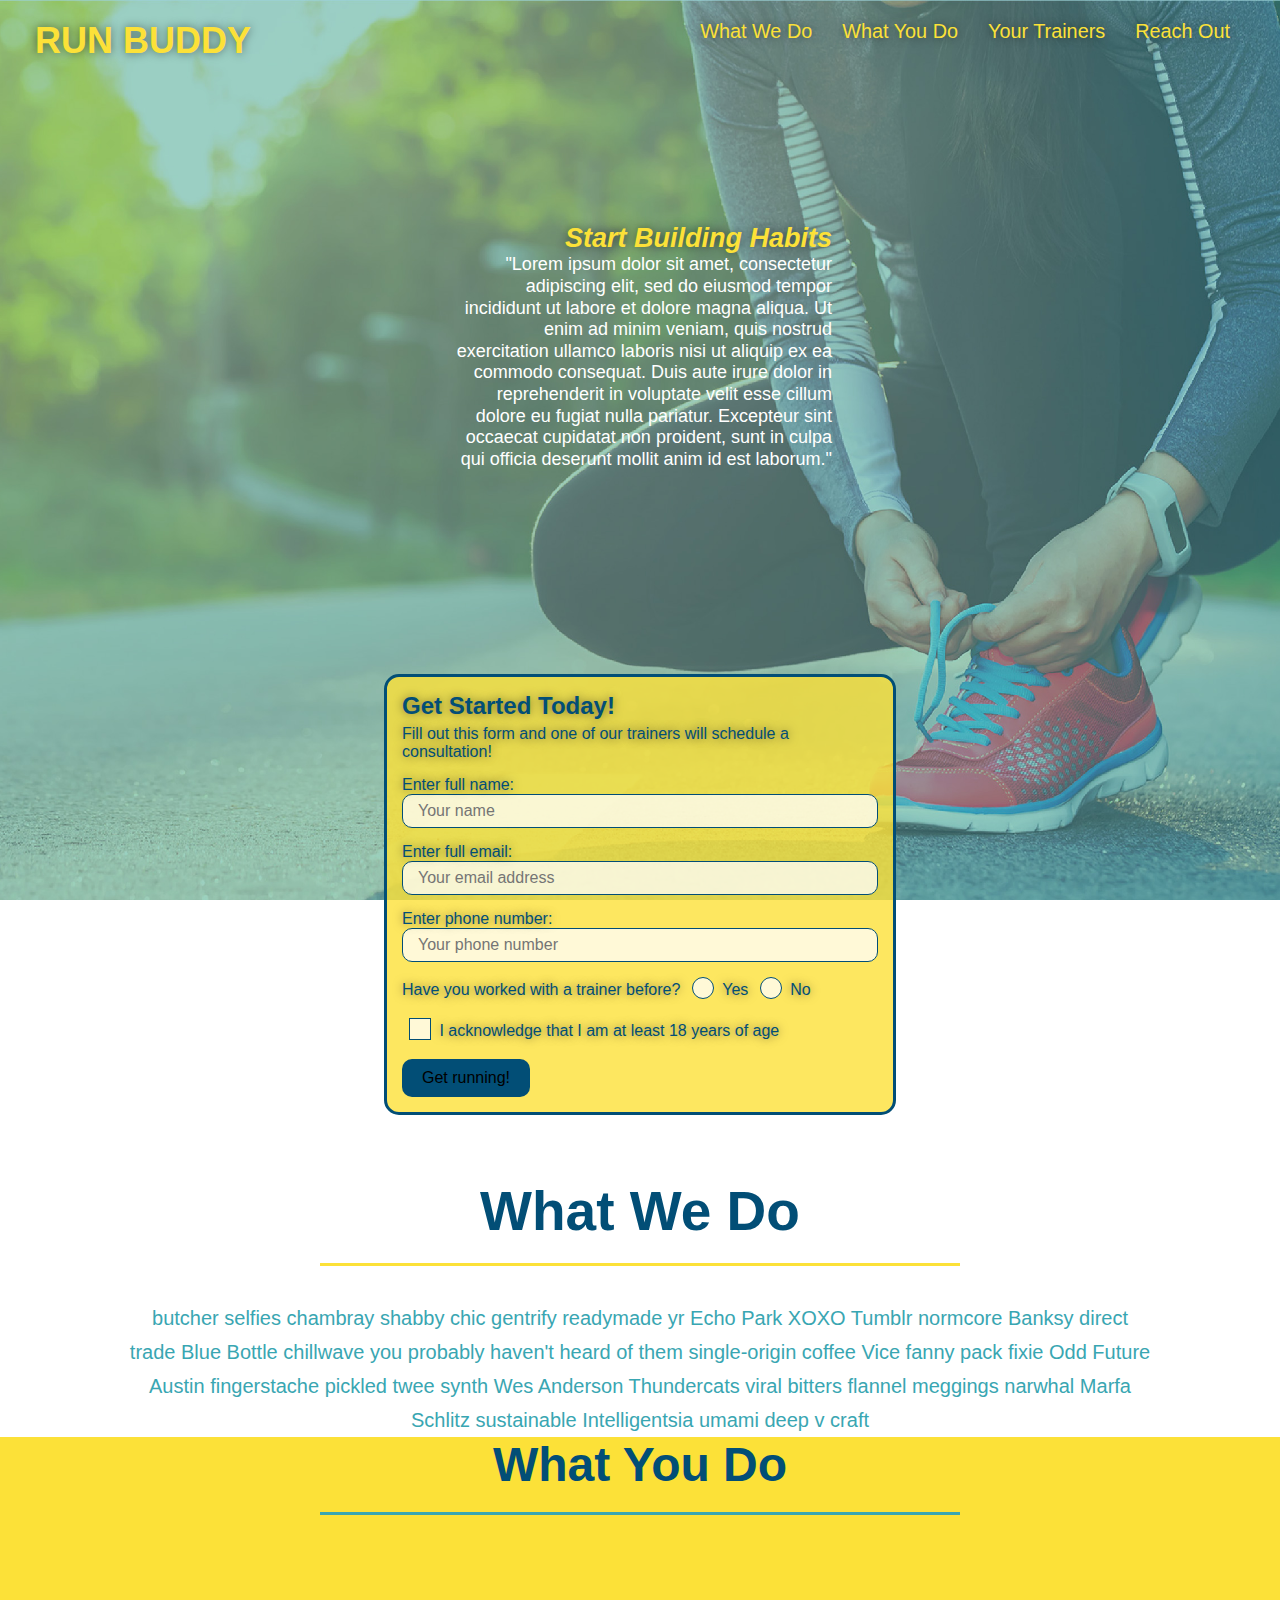
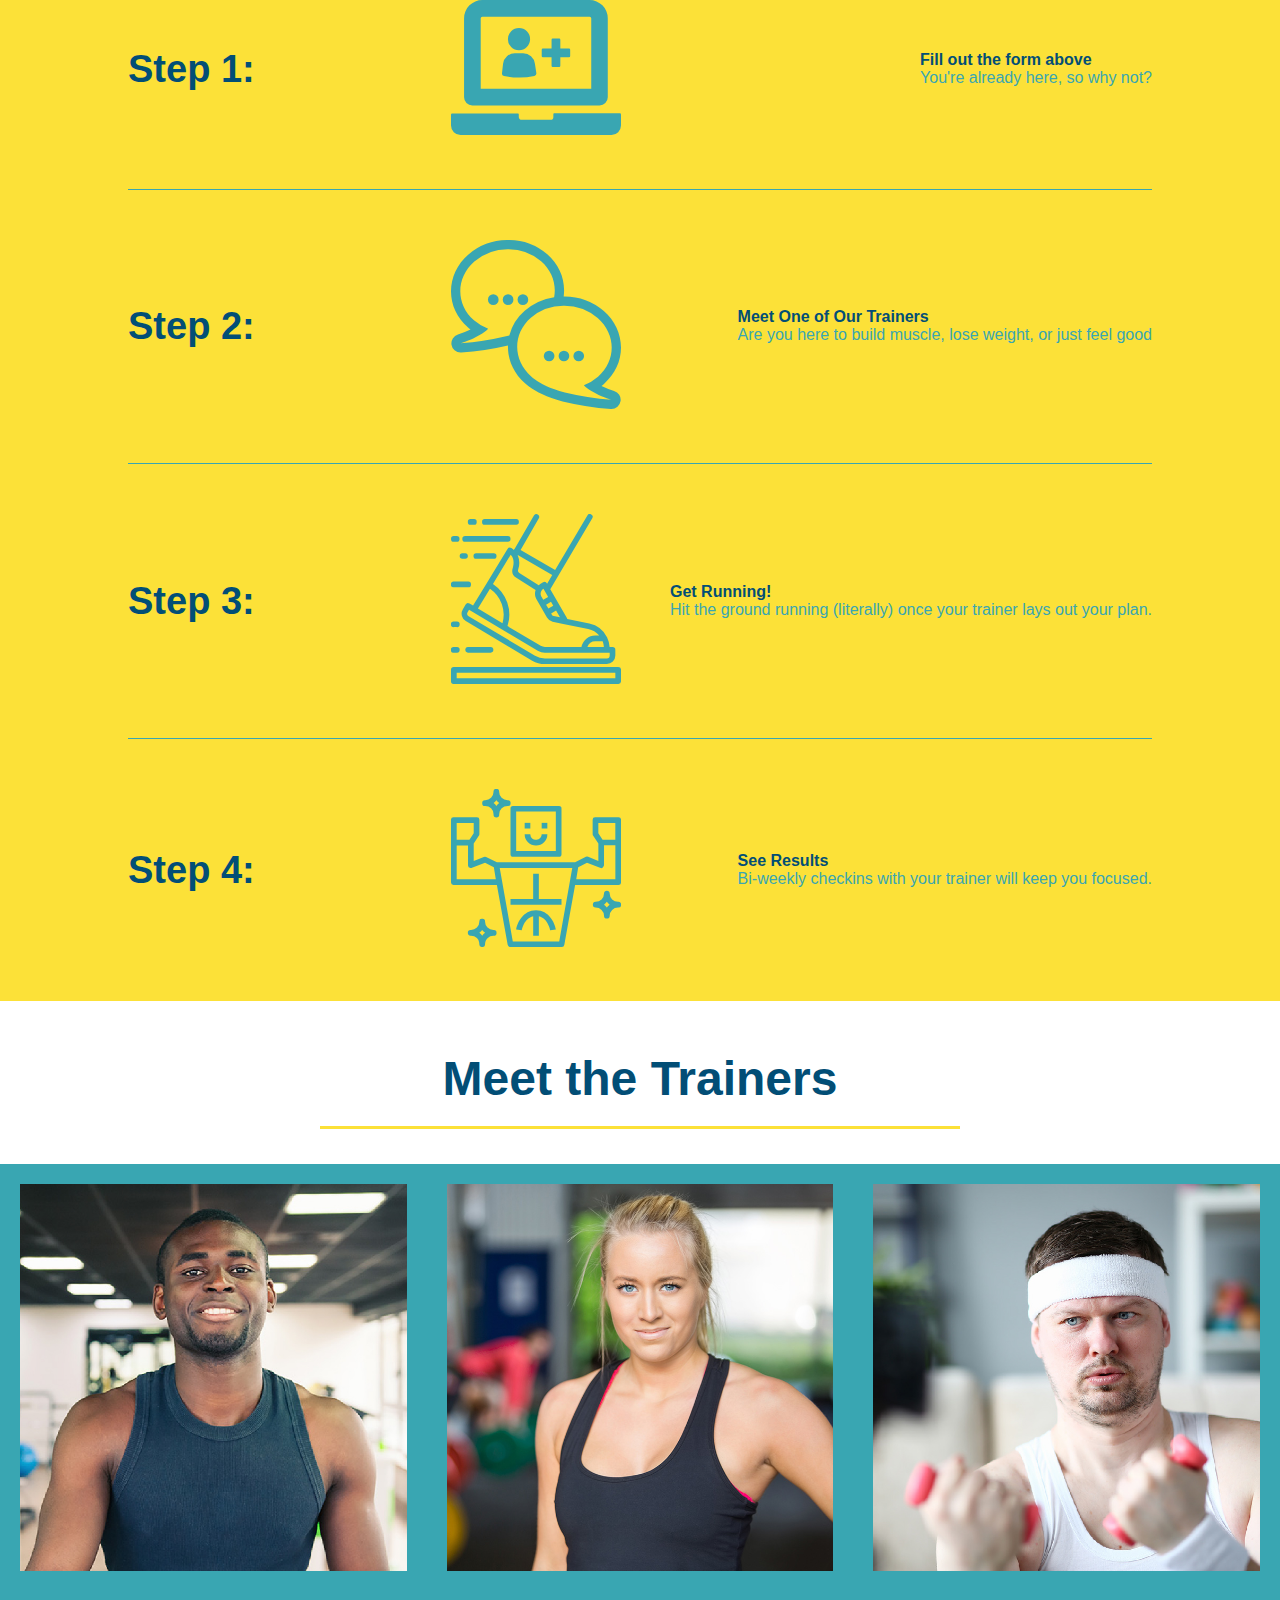
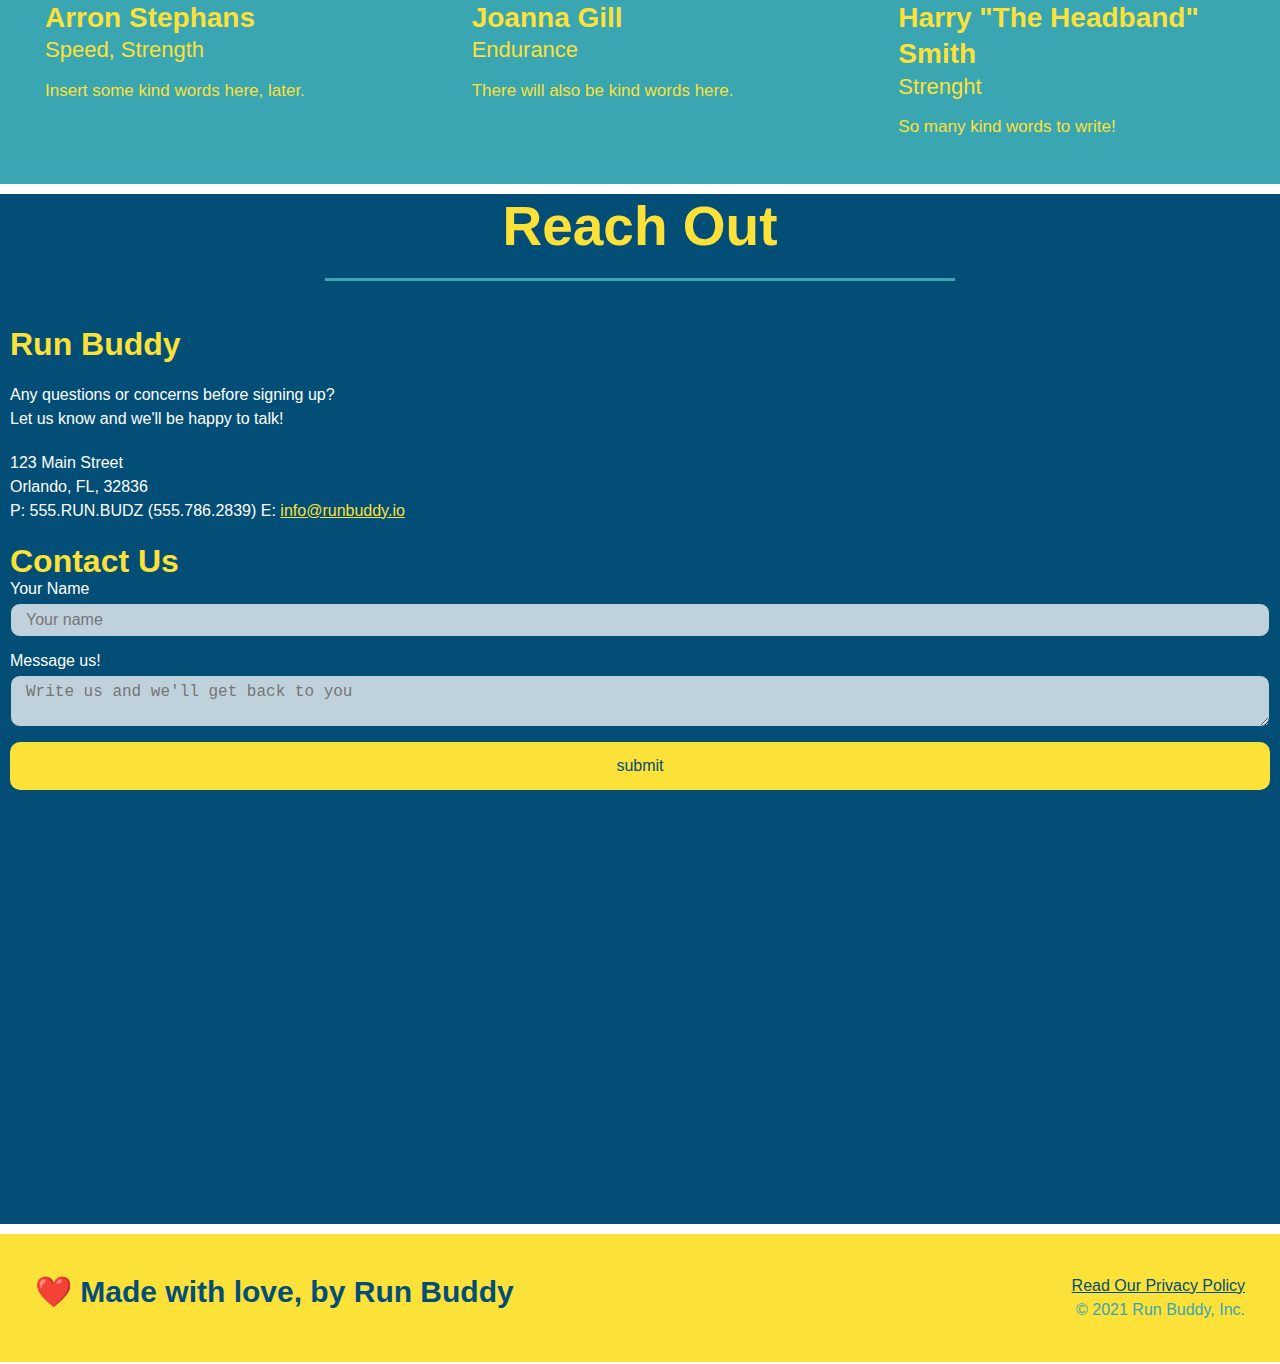
<file: index.html>
<!DOCTYPE html>
<html lang="en">
    <head>
        <meta name="viewport" content="width=device-width, initial-scale=1.0" />
        <meta charset="UTF-8"/>
            <title>Run Buddy</title>
        <link rel="stylesheet" href="style.css"/>
    </head>
    <body>
        <header>
            <h1>
                <a href="">RUN BUDDY</a>
            </h1>
            <nav>
                <ul>
                    <li>
                        <a href="#what-we-do">What We Do</a>
                    </li>
                    <li>
                        <a href="#what-you-do">What You Do</a>
                    </li>
                    <li>
                        <a href="#your-trainers">Your Trainers</a>
                    </li>
                    <li>
                        <a href="#reach-out">Reach Out</a>
                    </li>
                </ul>
            </nav>
        </header>

<!---------------------------------------------------------------------------------------------------------------------------------------->

        <section class="hero">
            <div class="hero-cta">
                <h2>Start Building Habits</h2>
                <p>
                    "Lorem ipsum dolor sit amet, consectetur adipiscing elit, sed do eiusmod tempor incididunt ut labore et dolore magna aliqua. Ut enim ad minim veniam, quis nostrud exercitation ullamco laboris nisi ut aliquip ex ea commodo consequat. Duis aute irure dolor in reprehenderit in voluptate velit esse cillum dolore eu fugiat nulla pariatur. Excepteur sint occaecat cupidatat non proident, sunt in culpa qui officia deserunt mollit anim id est laborum."
                </p>
            </div>

            <div class="hero-form">
                <h3>Get Started Today!</h3>
                <p>Fill out this form and one of our trainers will schedule a consultation!</p>
                <form>
                    <label for="name">Enter full name:</label>
                    <input type="text" class="form-text" placeholder="Your name" name="name" id="name" />

                    <label for="email">Enter full email:</label>
                    <input type="email" class="form-text" placeholder="Your email address" name="email" id="email">

                    <label for="phone">Enter phone number:</label>
                    <input type="tel" class="form-text" placeholder="Your phone number" name="phone number" id="phone-number">
                    
                    <p>
                        Have you worked with a trainer before?

                        <span class="radio-wrapper">
                            <input type="radio" name="trainer-confirm" id="trainer-yes"/>
                            <label for="trainer-yes">Yes</label>
                        </span>

                        <span class="radio-wrapper">
                            <input type="radio" name="trainer-confirm" id="trainer-no"/>
                            <label for="trainer-no">No</label>
                        </span>
                    </p>
                    <p>
                        <span class="checkbox-wrapper">
                            <input type="checkbox" name="age-confirm" id="checkbox"/>
                            <label for="checkbox">I acknowledge that I am at least 18 years of age</label>
                        </span>
                    </p>

                    <button type="submit">
                        Get running!
                    </button>
                </form>
            </div>
        </section>

<!---------------------------------------------------------------------------------------------------------------------------------------->

        <section class="intro" id="what-we-do" >
            <div class="flex-row">
                <h2 class="section-title primary-border">What We Do</h2>
            </div>

            <div class="flex-row">
            <p>
                butcher selfies chambray shabby chic gentrify readymade yr Echo Park XOXO Tumblr normcore Banksy direct trade Blue Bottle chillwave you probably haven't heard of them single-origin coffee Vice fanny pack fixie Odd Future Austin fingerstache pickled twee synth Wes Anderson Thundercats viral bitters flannel meggings narwhal Marfa Schlitz sustainable Intelligentsia umami deep v craft
            </p>
            </div>
        </section>
        
<!---------------------------------------------------------------------------------------------------------------------------------------->

        <section class="steps" id="what-you-do">
            <div class="flex-row">
                <h2 class="section-title secondary-border">What You Do</h2>
            </div>

            <div class="step">
                <h3>Step 1:</h3> 
                <div class="step-info">
                    <div class="step-image">
                        <img src="./assets/01-04-svgs/step-1.svg" alt=""/>
                    </div> 

                    <div>
                        <h4>Fill out the form above</h4>
                        <p>You're already here, so why not?</p>
                    </div>
                </div>
            </div>

            </div>

            <div class="step">
                <h3>Step 2:</h3>
                <div class="step-info">
                    <div class="step-image">
                        <img src="./assets/01-04-svgs/step-2.svg" alt=""/>
                    </div>
                    <div>
                        <h4>Meet One of Our Trainers</h4>
                        <p>Are you here to build muscle, lose weight, or just feel good</p>
                    </div>
                </div>
            </div>

            <div class="step">
                <h3>Step 3:</h3>
                <div class="step-info">
                    <div class="step-image">
                        <img src="./assets/01-04-svgs/step-3.svg" alt=""/>
                    </div>
                    <div>
                        <h4>Get Running!</h4>
                        <p>Hit the ground running (literally) once your trainer lays out your plan.</p>
                    </div>
                 </div>
            </div>

            <div class="step">
                <h3>Step 4:</h3>
                <div class="step-info">
                    <div class="step-image">
                        <img src="./assets/01-04-svgs/step-4.svg" alt=""/>
                    </div>
                    <div>
                        <h4>See Results</h4>
                        <p>Bi-weekly checkins with your trainer will keep you focused.</p>
                    </div>
                </div>
            </div>
        </section>

<!---------------------------------------------------------------------------------------------------------------------------------------->

        <section id="your-trainers">
            <div class="flex-row">
                <h2 class="section-title primary-border">Meet the Trainers</h2>
            </div>

            <div class="trainers">
            <article class="trainer">
                <img src="./assets/01-04-svgs/01-05-trainers/trainer-1.jpg" alt="Arron Stephens in his workout clothes, ready to pump iron"/>
                <div class="trainer-bio">
                    <h3 class="trainer-name">Arron Stephans</h3>
                    <h4 class="trainer-role">Speed, Strength</h4>
                    <p>Insert some kind words here, later.</p>
                </div>
            </article>

            <article class="trainer">
                <img src="./assets/01-04-svgs/01-05-trainers/trainer-2.jpg" alt="Joanna Gill cooling off after a workout"/>
                <div class="trainer-bio">
                    <h3 class="trainer-name">Joanna Gill</h3>
                    <h4 class="trainer-role">Endurance</h4>
                    <p>There will also be kind words here.</p>
                </div>
            </article>

            <article class="trainer">
                <img src="./assets/01-04-svgs/01-05-trainers/trainer-3.jpg" alt="Harry Smith wearing a headband and lifting comically small pink weights"/>
                <div class="trainer-bio">
                    <h3 class="trainer-name">Harry "The Headband" Smith</h3>
                    <h4 class="trainer-role">Strenght</h4>
                    <p>So many kind words to write!</p>
                </div>
            </article>
            </div>
        </section>

<!---------------------------------------------------------------------------------------------------------------------------------------->

        <section class="contact-info"  id="reach-out">
            <div class="flex-row">
                <h2 class="section-title primary-border">Reach Out</h2>
            </div>

            <div>
                <h3>Run Buddy</h3>
                <p>
                    Any questions or concerns before signing up?
                    <br />
                    Let us know and we'll be happy to talk!
                </p>

                <address>
                    123 Main Street <br />
                    Orlando, FL, 32836 <br />
                    P: 555.RUN.BUDZ (555.786.2839)
                    E: <a href="mailto:info@runbuddy.io">info@runbuddy.io</a>
                </address>
            </div>

            <div class="contact-form">
                <h3>Contact Us</h3>
                <form>
                    <label for="contact-name">Your Name</label>
                    <input type="text" id="contact-name" placeholder="Your name"/>

                    <label for="contact-message">Message us!</label>
                    <textarea id="contact-message" placeholder="Write us and we'll get back to you"></textarea>

                    <button type="submit">submit</button>
                </form>
            </div>

            <div class="contact-info">
                <iframe src="https://www.google.com/maps/embed?pb=!1m18!1m12!1m3!1d877.2704443214316!2d-81.58217637079734!3d28.416789198906486!2m3!1f0!2f0!3f0!3m2!1i1024!2i768!4f13.1!3m3!1m2!1s0x88e780a1df9d7ba9%3A0x7aae93581ed26f0d!2s4740%20Caribbean%20Way%2C%20Orlando%2C%20FL%2032836!5e0!3m2!1sen!2sus!4v1613786625397!5m2!1sen!2sus" 
                frameboarder="0"
                width="400" 
                height="400" 
                style="border:0;" 
                allowfullscreen
                loading="lazy">
                </iframe>
            </div>
        </section>

        <footer>
            <h2>
                ❤️ Made with love, by Run Buddy</h2>
                <div>
                    <a href="./privacy-policy.html">Read Our Privacy Policy</a><br />
                    &copy; 2021 Run Buddy, Inc.
                </div>
        </footer>
    </body>
</html>
</file>
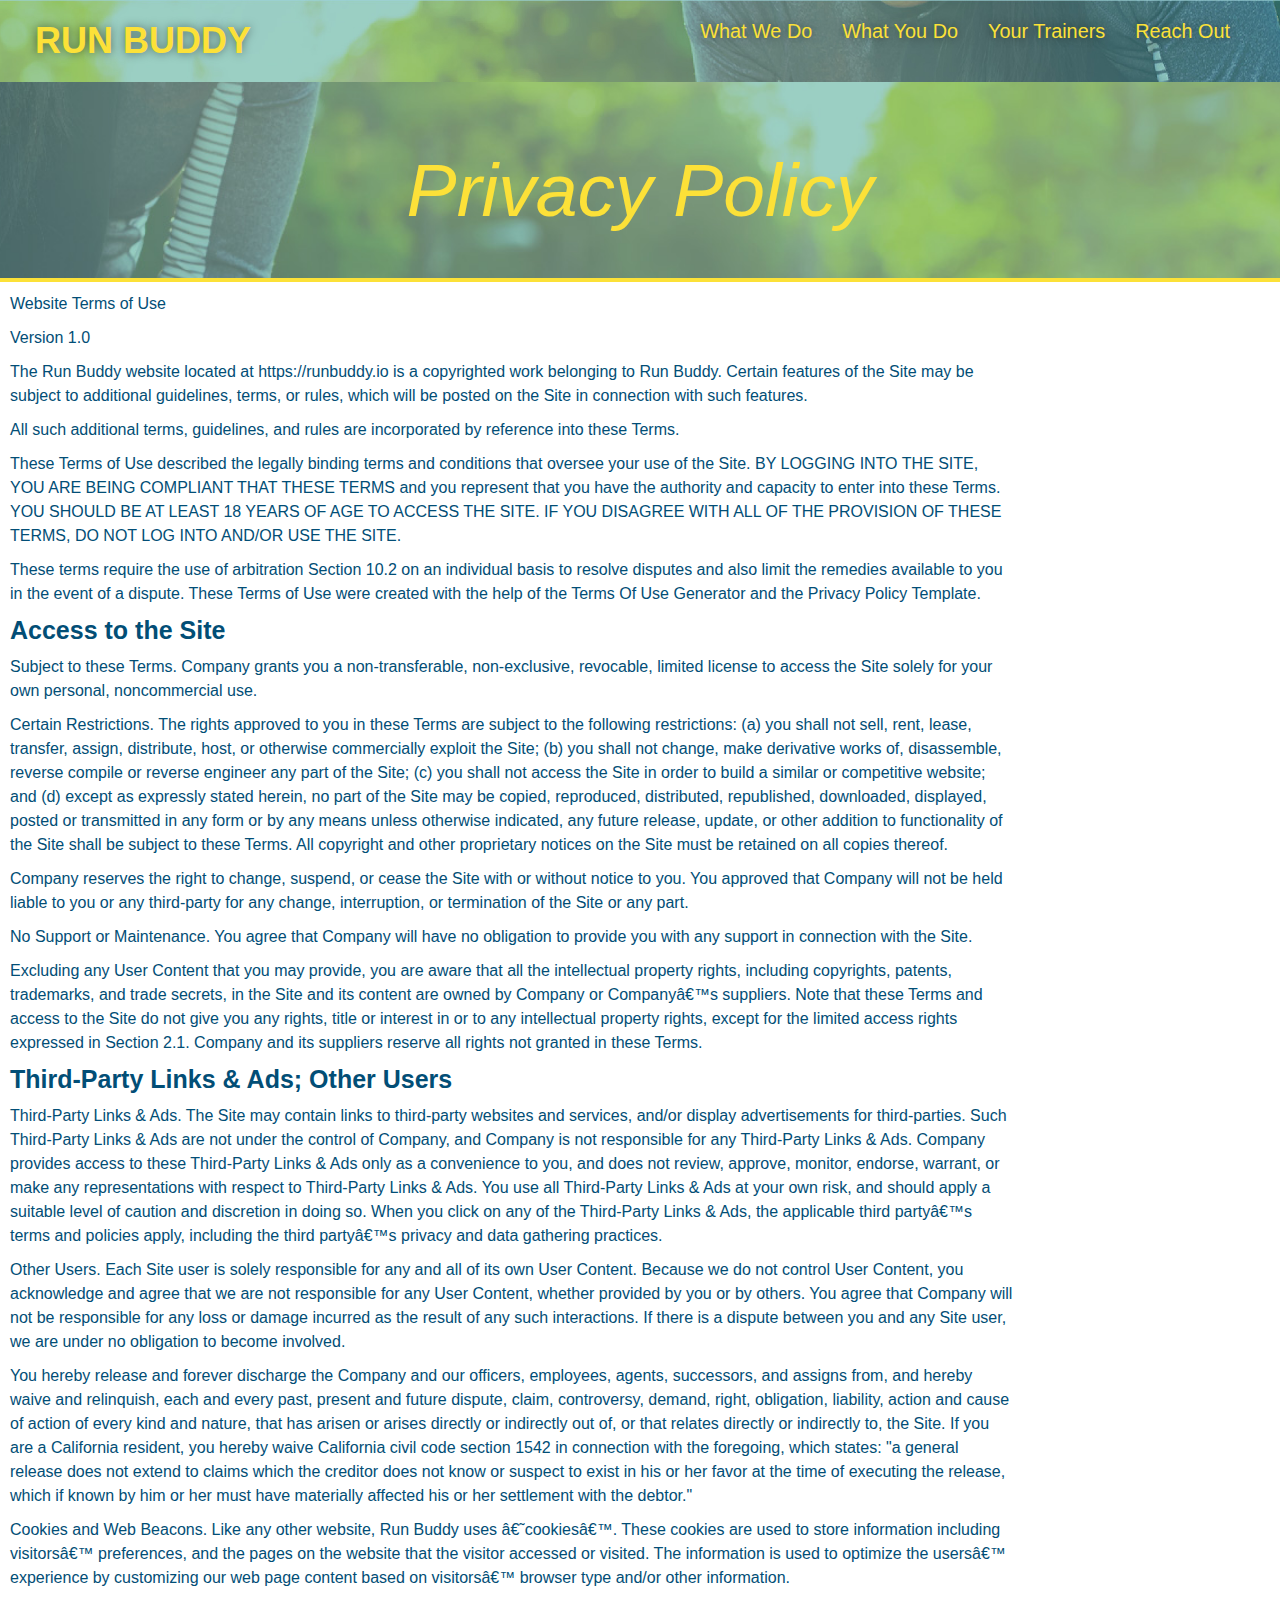
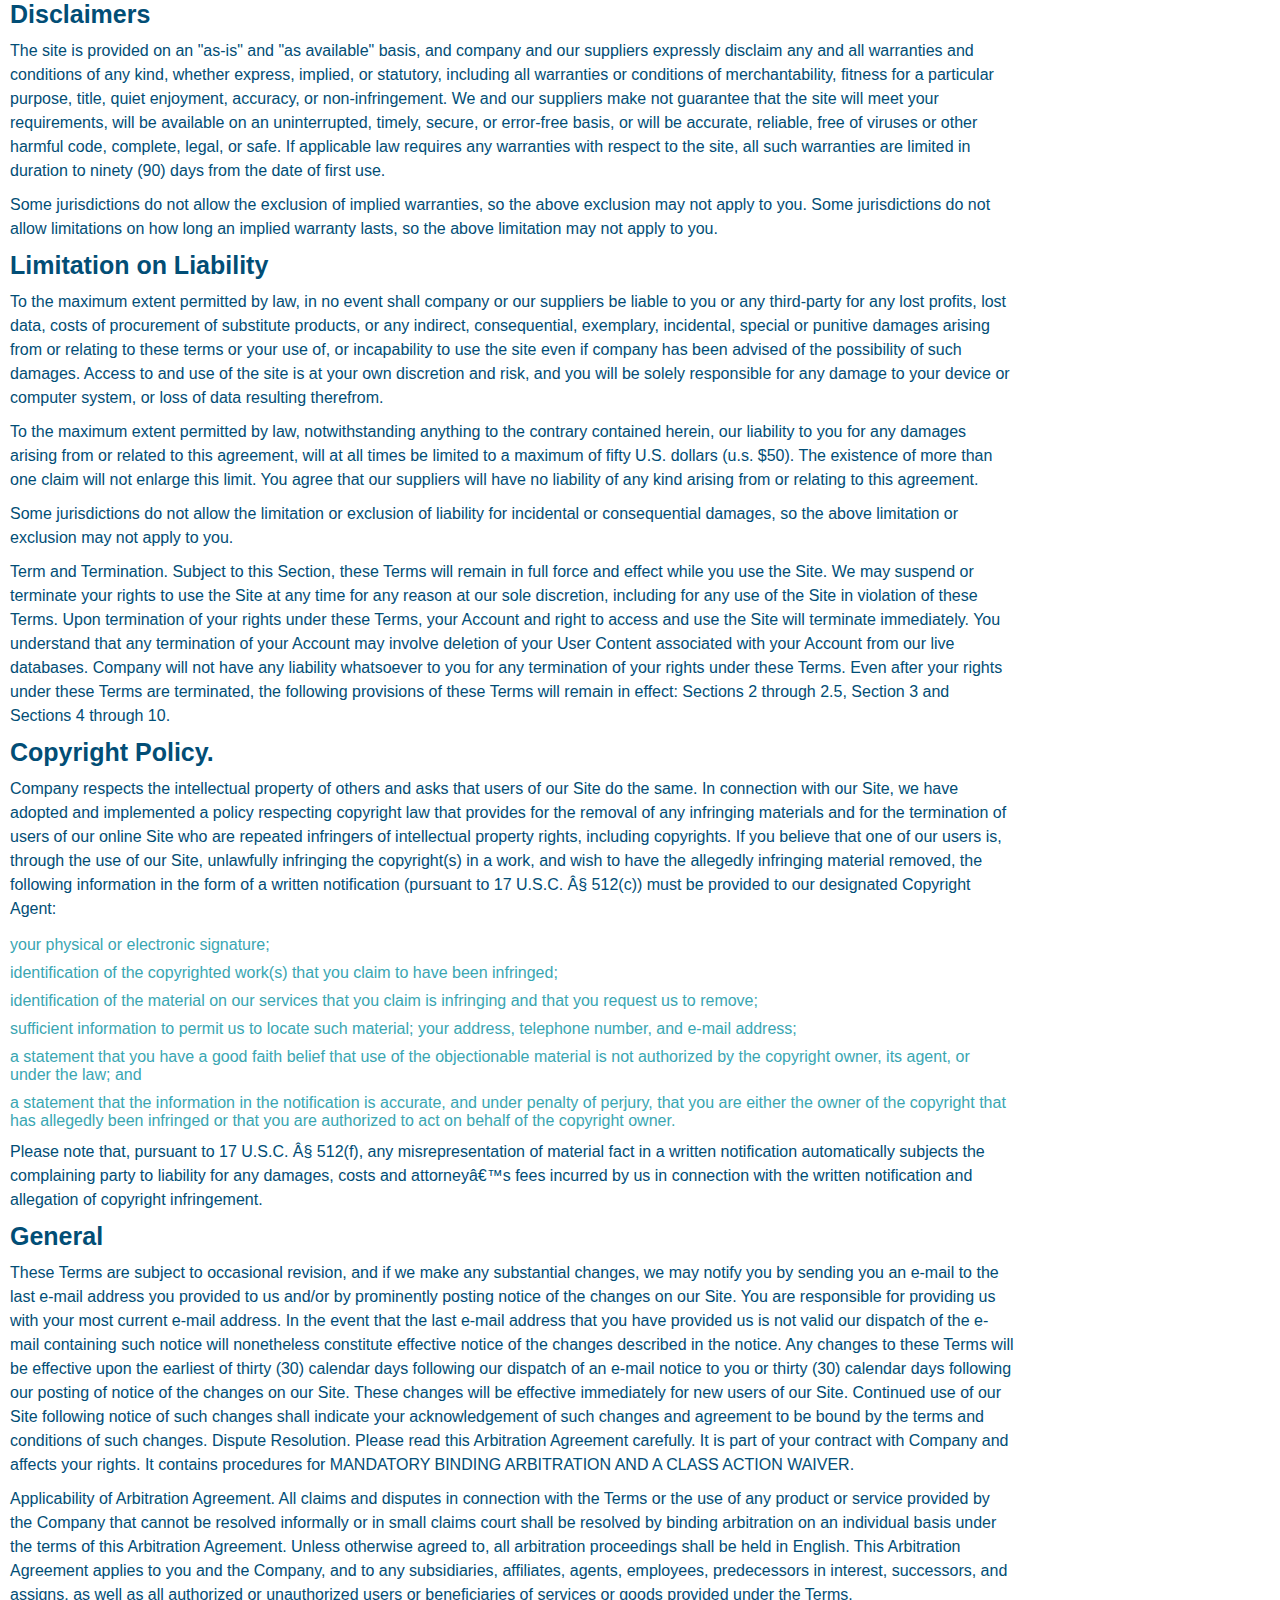
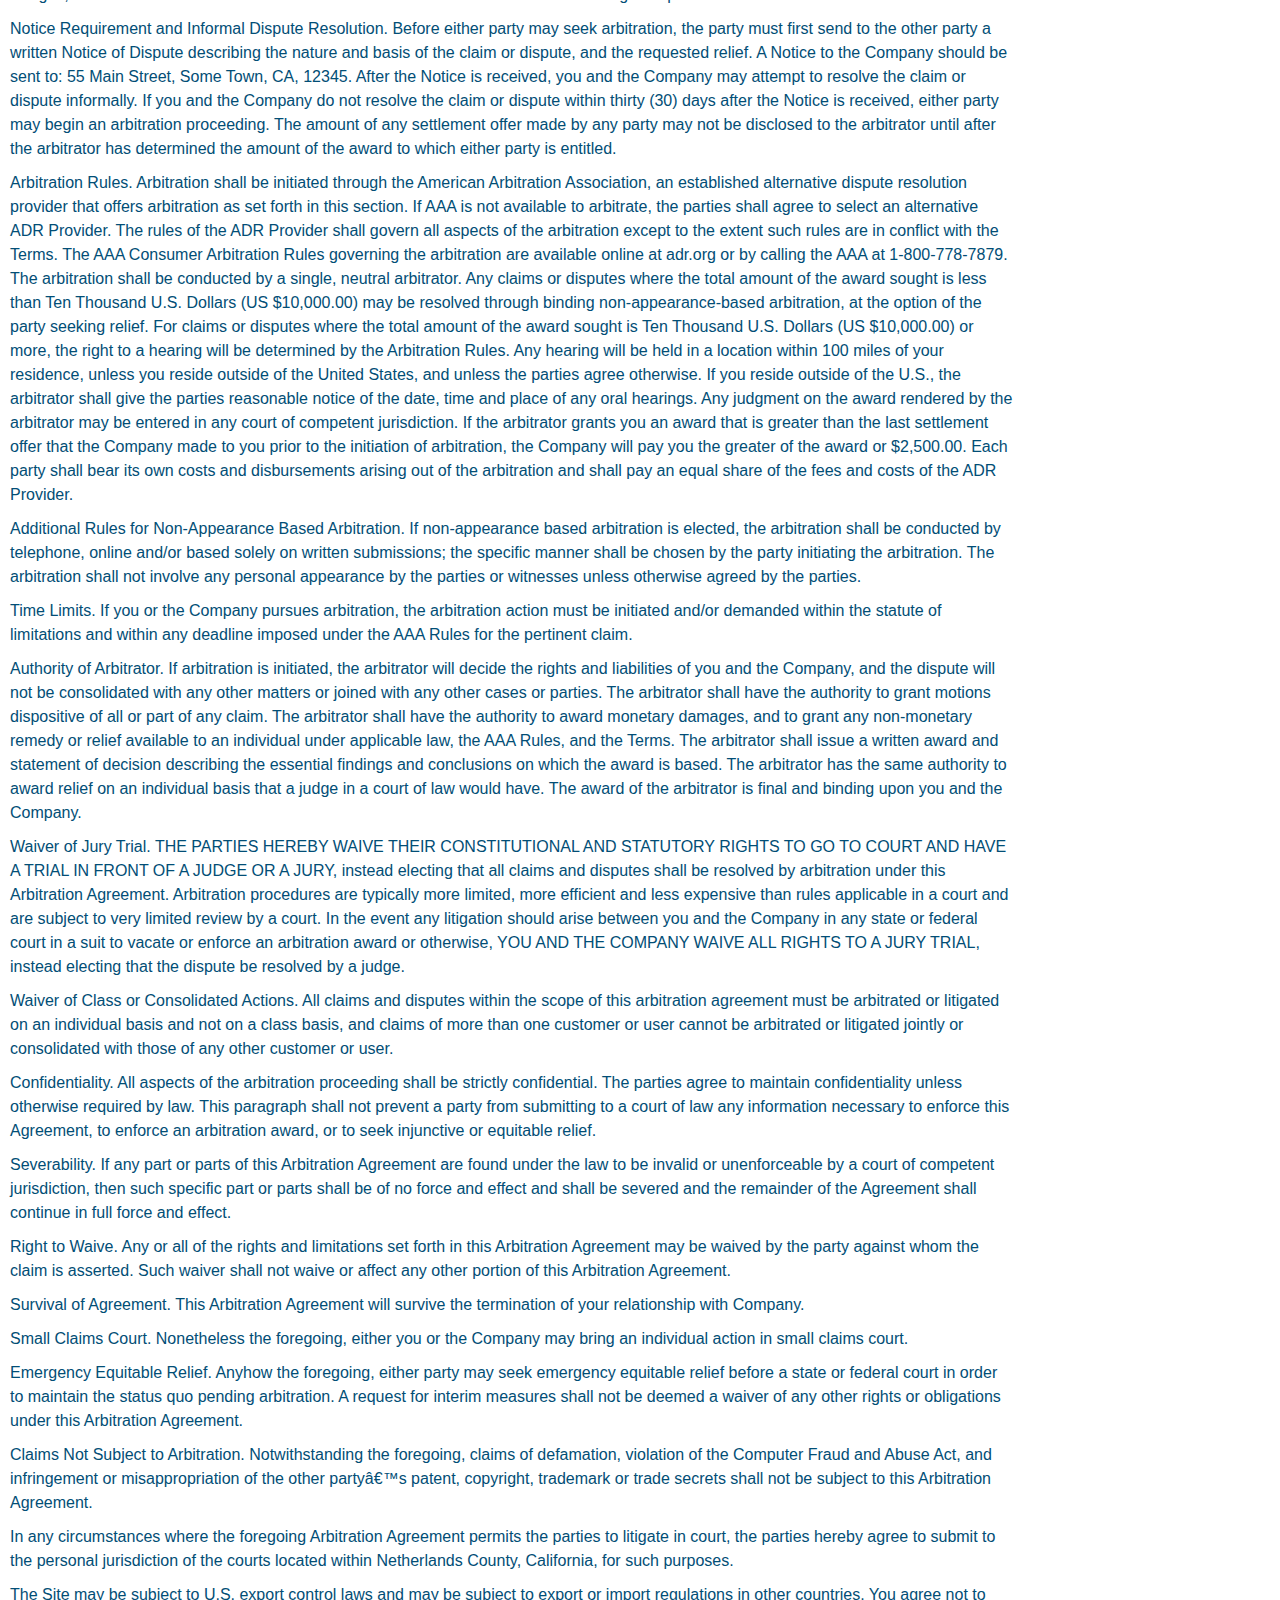
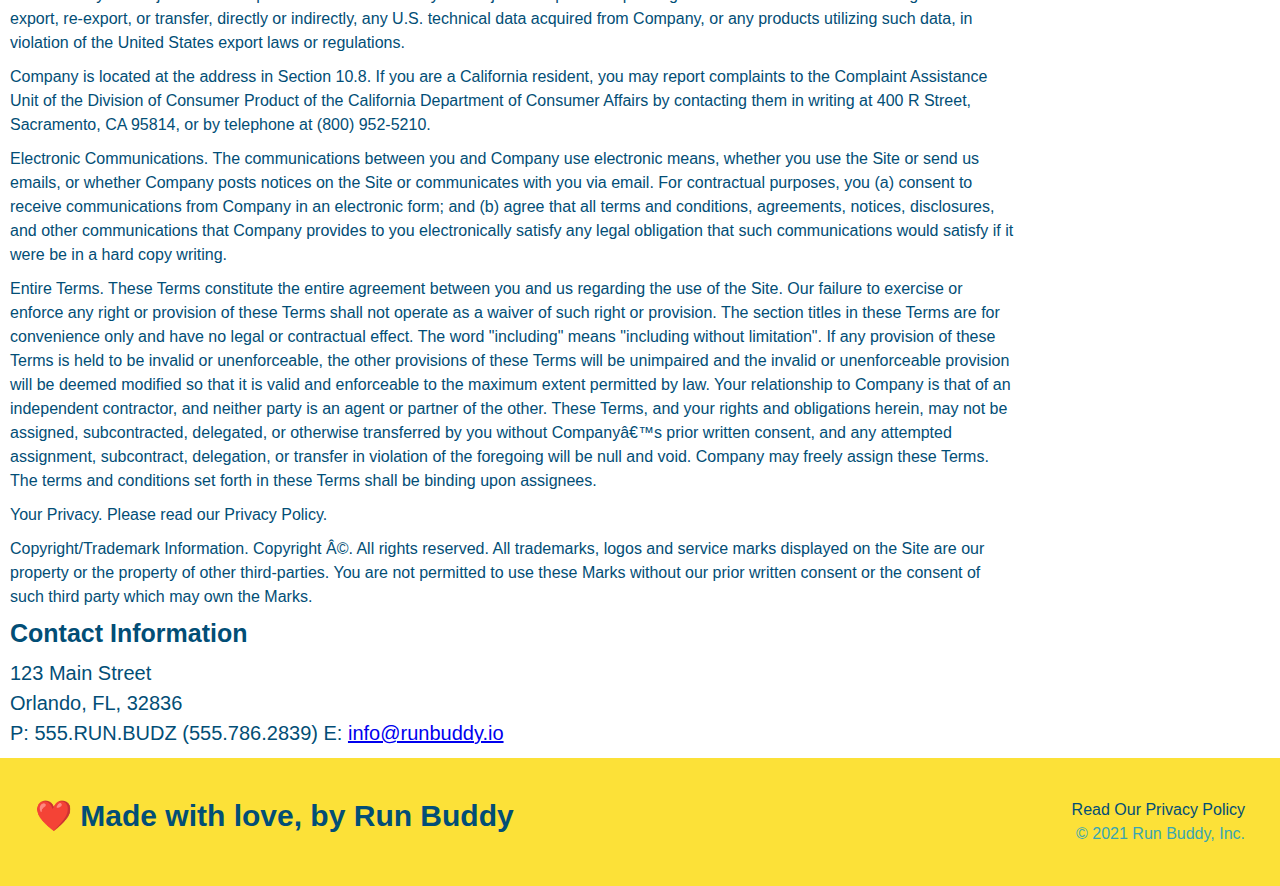
<file: privacy-policy.html>
<!DOCTYPE html>
<html lang="en">
    <head>
        <meta name="viewport" content="width=device-width, initial-scale=1.0" />  
        <meta charset="UTF-8" />
            <title>Privacy Policy - Run Buddy</title>
        <link rel="stylesheet" href="style.css"/>
        <link rel="stylesheet" href="./secondary-styles.css"/>
    </head>
  <body>
    <header>
        <h1>
            <a href="./index.html">RUN BUDDY</a>
        </h1>
        <nav>
            <ul>
                <li>
                    <a href="./index.html#what-we-do">What We Do</a>
                </li>
                <li>
                    <a href="./index.html#what-you-do">What You Do</a>
                </li>
                <li>
                    <a href="./index.html#your-trainers">Your Trainers</a>
                </li>
                <li>
                    <a href="./index.html#reach-out">Reach Out</a>
                </li>
            </ul>
        </nav>
    </header>
    <section class="hero hero-secondary">Privacy Policy</section>
    <article class="secondary-content">    
      <p>
        Website Terms of Use
      </p>

      <p>
        Version 1.0
      </p>

      <p>
        The Run Buddy website located at https://runbuddy.io is a copyrighted work belonging to Run Buddy. Certain
        features of the Site may be subject to additional guidelines, terms, or rules, which will be posted on the Site
        in connection with such features.
      </p>

      <p>
        All such additional terms, guidelines, and rules are incorporated by reference into these Terms.
      </p>

      <p>
        These Terms of Use described the legally binding terms and conditions that oversee your use of the Site. BY
        LOGGING INTO THE SITE, YOU ARE BEING COMPLIANT THAT THESE TERMS and you represent that you have the authority
        and capacity to enter into these Terms. YOU SHOULD BE AT LEAST 18 YEARS OF AGE TO ACCESS THE SITE. IF YOU
        DISAGREE WITH ALL OF THE PROVISION OF THESE TERMS, DO NOT LOG INTO AND/OR USE THE SITE.
      </p>

      <p>
        These terms require the use of arbitration Section 10.2 on an individual basis to resolve disputes and also
        limit the remedies available to you in the event of a dispute. These Terms of Use were created with the help of
        the Terms Of Use Generator and the Privacy Policy Template.
      </p>

      <h3>
        Access to the Site
      </h3>

      <p>
        Subject to these Terms. Company grants you a non-transferable, non-exclusive, revocable, limited license to
        access the Site solely for your own personal, noncommercial use.
      </p>

      <p>
        Certain Restrictions. The rights approved to you in these Terms are subject to the following restrictions: (a)
        you shall not sell, rent, lease, transfer, assign, distribute, host, or otherwise commercially exploit the Site;
        (b) you shall not change, make derivative works of, disassemble, reverse compile or reverse engineer any part of
        the Site; (c) you shall not access the Site in order to build a similar or competitive website; and (d) except
        as expressly stated herein, no part of the Site may be copied, reproduced, distributed, republished, downloaded,
        displayed, posted or transmitted in any form or by any means unless otherwise indicated, any future release,
        update, or other addition to functionality of the Site shall be subject to these Terms. All copyright and other
        proprietary notices on the Site must be retained on all copies thereof.
      </p>

      <p>
        Company reserves the right to change, suspend, or cease the Site with or without notice to you. You approved
        that Company will not be held liable to you or any third-party for any change, interruption, or termination of
        the Site or any part.
      </p>

      <p>
        No Support or Maintenance. You agree that Company will have no obligation to provide you with any support in
        connection with the Site.
      </p>

      <p>
        Excluding any User Content that you may provide, you are aware that all the intellectual property rights,
        including copyrights, patents, trademarks, and trade secrets, in the Site and its content are owned by Company
        or Companyâ€™s suppliers. Note that these Terms and access to the Site do not give you any rights, title or
        interest in or to any intellectual property rights, except for the limited access rights expressed in Section
        2.1. Company and its suppliers reserve all rights not granted in these Terms.
      </p>

      <h3>
        Third-Party Links & Ads; Other Users
      </h3>

      <p>
        Third-Party Links & Ads. The Site may contain links to third-party websites and services, and/or display
        advertisements for third-parties. Such Third-Party Links & Ads are not under the control of Company, and Company
        is not responsible for any Third-Party Links & Ads. Company provides access to these Third-Party Links & Ads
        only as a convenience to you, and does not review, approve, monitor, endorse, warrant, or make any
        representations with respect to Third-Party Links & Ads. You use all Third-Party Links & Ads at your own risk,
        and should apply a suitable level of caution and discretion in doing so. When you click on any of the
        Third-Party Links & Ads, the applicable third partyâ€™s terms and policies apply, including the third partyâ€™s
        privacy and data gathering practices.
      </p>

      <p>
        Other Users. Each Site user is solely responsible for any and all of its own User Content. Because we do not
        control User Content, you acknowledge and agree that we are not responsible for any User Content, whether
        provided by you or by others. You agree that Company will not be responsible for any loss or damage incurred as
        the result of any such interactions. If there is a dispute between you and any Site user, we are under no
        obligation to become involved.
      </p>

      <p>
        You hereby release and forever discharge the Company and our officers, employees, agents, successors, and
        assigns from, and hereby waive and relinquish, each and every past, present and future dispute, claim,
        controversy, demand, right, obligation, liability, action and cause of action of every kind and nature, that has
        arisen or arises directly or indirectly out of, or that relates directly or indirectly to, the Site. If you are
        a California resident, you hereby waive California civil code section 1542 in connection with the foregoing,
        which states: "a general release does not extend to claims which the creditor does not know or suspect to exist
        in his or her favor at the time of executing the release, which if known by him or her must have materially
        affected his or her settlement with the debtor."
      </p>

      <p>
        Cookies and Web Beacons. Like any other website, Run Buddy uses â€˜cookiesâ€™. These cookies are used to store
        information including visitorsâ€™ preferences, and the pages on the website that the visitor accessed or visited.
        The information is used to optimize the usersâ€™ experience by customizing our web page content based on visitorsâ€™
        browser type and/or other information.
      </p>

      <h3>
        Disclaimers
      </h3>

      <p>
        The site is provided on an "as-is" and "as available" basis, and company and our suppliers expressly disclaim
        any and all warranties and conditions of any kind, whether express, implied, or statutory, including all
        warranties or conditions of merchantability, fitness for a particular purpose, title, quiet enjoyment, accuracy,
        or non-infringement. We and our suppliers make not guarantee that the site will meet your requirements, will be
        available on an uninterrupted, timely, secure, or error-free basis, or will be accurate, reliable, free of
        viruses or other harmful code, complete, legal, or safe. If applicable law requires any warranties with respect
        to the site, all such warranties are limited in duration to ninety (90) days from the date of first use.
      </p>

      <p>
        Some jurisdictions do not allow the exclusion of implied warranties, so the above exclusion may not apply to
        you. Some jurisdictions do not allow limitations on how long an implied warranty lasts, so the above limitation
        may not apply to you.
      </p>

      <h3>
        Limitation on Liability
      </h3>

      <p>
        To the maximum extent permitted by law, in no event shall company or our suppliers be liable to you or any
        third-party for any lost profits, lost data, costs of procurement of substitute products, or any indirect,
        consequential, exemplary, incidental, special or punitive damages arising from or relating to these terms or
        your use of, or incapability to use the site even if company has been advised of the possibility of such
        damages. Access to and use of the site is at your own discretion and risk, and you will be solely responsible
        for any damage to your device or computer system, or loss of data resulting therefrom.
      </p>

      <p>
        To the maximum extent permitted by law, notwithstanding anything to the contrary contained herein, our liability
        to you for any damages arising from or related to this agreement, will at all times be limited to a maximum of
        fifty U.S. dollars (u.s. $50). The existence of more than one claim will not enlarge this limit. You agree that
        our suppliers will have no liability of any kind arising from or relating to this agreement.
      </p>

      <p>
        Some jurisdictions do not allow the limitation or exclusion of liability for incidental or consequential
        damages, so the above limitation or exclusion may not apply to you.
      </p>

      <p>
        Term and Termination. Subject to this Section, these Terms will remain in full force and effect while you use
        the Site. We may suspend or terminate your rights to use the Site at any time for any reason at our sole
        discretion, including for any use of the Site in violation of these Terms. Upon termination of your rights under
        these Terms, your Account and right to access and use the Site will terminate immediately. You understand that
        any termination of your Account may involve deletion of your User Content associated with your Account from our
        live databases. Company will not have any liability whatsoever to you for any termination of your rights under
        these Terms. Even after your rights under these Terms are terminated, the following provisions of these Terms
        will remain in effect: Sections 2 through 2.5, Section 3 and Sections 4 through 10.
      </p>

      <h3>
        Copyright Policy.
      </h3>

      <p>
        Company respects the intellectual property of others and asks that users of our Site do the same. In connection
        with our Site, we have adopted and implemented a policy respecting copyright law that provides for the removal
        of any infringing materials and for the termination of users of our online Site who are repeated infringers of
        intellectual property rights, including copyrights. If you believe that one of our users is, through the use of
        our Site, unlawfully infringing the copyright(s) in a work, and wish to have the allegedly infringing material
        removed, the following information in the form of a written notification (pursuant to 17 U.S.C. Â§ 512(c)) must
        be provided to our designated Copyright Agent:
      </p>

      <ul>
        <li>
          your physical or electronic signature;
        </li>
        <li>
          identification of the copyrighted work(s) that you claim to have been infringed;
        </li>
        <li>
          identification of the material on our services that you claim is infringing and that you request us to remove;
        </li>
        <li>
          sufficient information to permit us to locate such material; your address, telephone number, and e-mail
          address;
        </li>
        <li>
          a statement that you have a good faith belief that use of the objectionable material is not authorized by the
          copyright owner, its agent, or under the law; and
        </li>
        <li>
          a statement that the information in the notification is accurate, and under penalty of perjury, that you are
          either the owner of the copyright that has allegedly been infringed or that you are authorized to act on
          behalf of the copyright owner.
        </li>
      </ul>

      <p>
        Please note that, pursuant to 17 U.S.C. Â§ 512(f), any misrepresentation of material fact in a written
        notification automatically subjects the complaining party to liability for any damages, costs and attorneyâ€™s
        fees incurred by us in connection with the written notification and allegation of copyright infringement.
      </p>

      <h3>
        General
      </h3>

      <p>
        These Terms are subject to occasional revision, and if we make any substantial changes, we may notify you by
        sending you an e-mail to the last e-mail address you provided to us and/or by prominently posting notice of the
        changes on our Site. You are responsible for providing us with your most current e-mail address. In the event
        that the last e-mail address that you have provided us is not valid our dispatch of the e-mail containing such
        notice will nonetheless constitute effective notice of the changes described in the notice. Any changes to these
        Terms will be effective upon the earliest of thirty (30) calendar days following our dispatch of an e-mail
        notice to you or thirty (30) calendar days following our posting of notice of the changes on our Site. These
        changes will be effective immediately for new users of our Site. Continued use of our Site following notice of
        such changes shall indicate your acknowledgement of such changes and agreement to be bound by the terms and
        conditions of such changes. Dispute Resolution. Please read this Arbitration Agreement carefully. It is part of
        your contract with Company and affects your rights. It contains procedures for MANDATORY BINDING ARBITRATION AND
        A CLASS ACTION WAIVER.
      </p>

      <p>
        Applicability of Arbitration Agreement. All claims and disputes in connection with the Terms or the use of any
        product or service provided by the Company that cannot be resolved informally or in small claims court shall be
        resolved by binding arbitration on an individual basis under the terms of this Arbitration Agreement. Unless
        otherwise agreed to, all arbitration proceedings shall be held in English. This Arbitration Agreement applies to
        you and the Company, and to any subsidiaries, affiliates, agents, employees, predecessors in interest,
        successors, and assigns, as well as all authorized or unauthorized users or beneficiaries of services or goods
        provided under the Terms.
      </p>

      <p>
        Notice Requirement and Informal Dispute Resolution. Before either party may seek arbitration, the party must
        first send to the other party a written Notice of Dispute describing the nature and basis of the claim or
        dispute, and the requested relief. A Notice to the Company should be sent to: 55 Main Street, Some Town, CA,
        12345. After the Notice is received, you and the Company may attempt to resolve the claim or dispute informally.
        If you and the Company do not resolve the claim or dispute within thirty (30) days after the Notice is received,
        either party may begin an arbitration proceeding. The amount of any settlement offer made by any party may not
        be disclosed to the arbitrator until after the arbitrator has determined the amount of the award to which either
        party is entitled.
      </p>

      <p>
        Arbitration Rules. Arbitration shall be initiated through the American Arbitration Association, an established
        alternative dispute resolution provider that offers arbitration as set forth in this section. If AAA is not
        available to arbitrate, the parties shall agree to select an alternative ADR Provider. The rules of the ADR
        Provider shall govern all aspects of the arbitration except to the extent such rules are in conflict with the
        Terms. The AAA Consumer Arbitration Rules governing the arbitration are available online at adr.org or by
        calling the AAA at 1-800-778-7879. The arbitration shall be conducted by a single, neutral arbitrator. Any
        claims or disputes where the total amount of the award sought is less than Ten Thousand U.S. Dollars (US
        $10,000.00) may be resolved through binding non-appearance-based arbitration, at the option of the party seeking
        relief. For claims or disputes where the total amount of the award sought is Ten Thousand U.S. Dollars (US
        $10,000.00) or more, the right to a hearing will be determined by the Arbitration Rules. Any hearing will be
        held in a location within 100 miles of your residence, unless you reside outside of the United States, and
        unless the parties agree otherwise. If you reside outside of the U.S., the arbitrator shall give the parties
        reasonable notice of the date, time and place of any oral hearings. Any judgment on the award rendered by the
        arbitrator may be entered in any court of competent jurisdiction. If the arbitrator grants you an award that is
        greater than the last settlement offer that the Company made to you prior to the initiation of arbitration, the
        Company will pay you the greater of the award or $2,500.00. Each party shall bear its own costs and
        disbursements arising out of the arbitration and shall pay an equal share of the fees and costs of the ADR
        Provider.
      </p>

      <p>
        Additional Rules for Non-Appearance Based Arbitration. If non-appearance based arbitration is elected, the
        arbitration shall be conducted by telephone, online and/or based solely on written submissions; the specific
        manner shall be chosen by the party initiating the arbitration. The arbitration shall not involve any personal
        appearance by the parties or witnesses unless otherwise agreed by the parties.
      </p>

      <p>
        Time Limits. If you or the Company pursues arbitration, the arbitration action must be initiated and/or demanded
        within the statute of limitations and within any deadline imposed under the AAA Rules for the pertinent claim.
      </p>

      <p>
        Authority of Arbitrator. If arbitration is initiated, the arbitrator will decide the rights and liabilities of
        you and the Company, and the dispute will not be consolidated with any other matters or joined with any other
        cases or parties. The arbitrator shall have the authority to grant motions dispositive of all or part of any
        claim. The arbitrator shall have the authority to award monetary damages, and to grant any non-monetary remedy
        or relief available to an individual under applicable law, the AAA Rules, and the Terms. The arbitrator shall
        issue a written award and statement of decision describing the essential findings and conclusions on which the
        award is based. The arbitrator has the same authority to award relief on an individual basis that a judge in a
        court of law would have. The award of the arbitrator is final and binding upon you and the Company.
      </p>

      <p>
        Waiver of Jury Trial. THE PARTIES HEREBY WAIVE THEIR CONSTITUTIONAL AND STATUTORY RIGHTS TO GO TO COURT AND HAVE
        A TRIAL IN FRONT OF A JUDGE OR A JURY, instead electing that all claims and disputes shall be resolved by
        arbitration under this Arbitration Agreement. Arbitration procedures are typically more limited, more efficient
        and less expensive than rules applicable in a court and are subject to very limited review by a court. In the
        event any litigation should arise between you and the Company in any state or federal court in a suit to vacate
        or enforce an arbitration award or otherwise, YOU AND THE COMPANY WAIVE ALL RIGHTS TO A JURY TRIAL, instead
        electing that the dispute be resolved by a judge.
      </p>

      <p>
        Waiver of Class or Consolidated Actions. All claims and disputes within the scope of this arbitration agreement
        must be arbitrated or litigated on an individual basis and not on a class basis, and claims of more than one
        customer or user cannot be arbitrated or litigated jointly or consolidated with those of any other customer or
        user.
      </p>

      <p>
        Confidentiality. All aspects of the arbitration proceeding shall be strictly confidential. The parties agree to
        maintain confidentiality unless otherwise required by law. This paragraph shall not prevent a party from
        submitting to a court of law any information necessary to enforce this Agreement, to enforce an arbitration
        award, or to seek injunctive or equitable relief.
      </p>

      <p>
        Severability. If any part or parts of this Arbitration Agreement are found under the law to be invalid or
        unenforceable by a court of competent jurisdiction, then such specific part or parts shall be of no force and
        effect and shall be severed and the remainder of the Agreement shall continue in full force and effect.
      </p>

      <p>
        Right to Waive. Any or all of the rights and limitations set forth in this Arbitration Agreement may be waived
        by the party against whom the claim is asserted. Such waiver shall not waive or affect any other portion of this
        Arbitration Agreement.
      </p>

      <p>
        Survival of Agreement. This Arbitration Agreement will survive the termination of your relationship with
        Company.
      </p>

      <p>
        Small Claims Court. Nonetheless the foregoing, either you or the Company may bring an individual action in small
        claims court.
      </p>

      <p>
        Emergency Equitable Relief. Anyhow the foregoing, either party may seek emergency equitable relief before a
        state or federal court in order to maintain the status quo pending arbitration. A request for interim measures
        shall not be deemed a waiver of any other rights or obligations under this Arbitration Agreement.
      </p>

      <p>
        Claims Not Subject to Arbitration. Notwithstanding the foregoing, claims of defamation, violation of the
        Computer Fraud and Abuse Act, and infringement or misappropriation of the other partyâ€™s patent, copyright,
        trademark or trade secrets shall not be subject to this Arbitration Agreement.
      </p>

      <p>
        In any circumstances where the foregoing Arbitration Agreement permits the parties to litigate in court, the
        parties hereby agree to submit to the personal jurisdiction of the courts located within Netherlands County,
        California, for such purposes.
      </p>

      <p>
        The Site may be subject to U.S. export control laws and may be subject to export or import regulations in other
        countries. You agree not to export, re-export, or transfer, directly or indirectly, any U.S. technical data
        acquired from Company, or any products utilizing such data, in violation of the United States export laws or
        regulations.
      </p>

      <p>
        Company is located at the address in Section 10.8. If you are a California resident, you may report complaints
        to the Complaint Assistance Unit of the Division of Consumer Product of the California Department of Consumer
        Affairs by contacting them in writing at 400 R Street, Sacramento, CA 95814, or by telephone at (800) 952-5210.
      </p>

      <p>
        Electronic Communications. The communications between you and Company use electronic means, whether you use the
        Site or send us emails, or whether Company posts notices on the Site or communicates with you via email. For
        contractual purposes, you (a) consent to receive communications from Company in an electronic form; and (b)
        agree that all terms and conditions, agreements, notices, disclosures, and other communications that Company
        provides to you electronically satisfy any legal obligation that such communications would satisfy if it were be
        in a hard copy writing.
      </p>

      <p>
        Entire Terms. These Terms constitute the entire agreement between you and us regarding the use of the Site. Our
        failure to exercise or enforce any right or provision of these Terms shall not operate as a waiver of such right
        or provision. The section titles in these Terms are for convenience only and have no legal or contractual
        effect. The word "including" means "including without limitation". If any provision of these Terms is held to be
        invalid or unenforceable, the other provisions of these Terms will be unimpaired and the invalid or
        unenforceable provision will be deemed modified so that it is valid and enforceable to the maximum extent
        permitted by law. Your relationship to Company is that of an independent contractor, and neither party is an
        agent or partner of the other. These Terms, and your rights and obligations herein, may not be assigned,
        subcontracted, delegated, or otherwise transferred by you without Companyâ€™s prior written consent, and any
        attempted assignment, subcontract, delegation, or transfer in violation of the foregoing will be null and void.
        Company may freely assign these Terms. The terms and conditions set forth in these Terms shall be binding upon
        assignees.
      </p>

      <p>
        Your Privacy. Please read our Privacy Policy.
      </p>

      <p>
        Copyright/Trademark Information. Copyright Â©. All rights reserved. All trademarks, logos and service marks
        displayed on the Site are our property or the property of other third-parties. You are not permitted to use
        these Marks without our prior written consent or the consent of such third party which may own the Marks.
      </p>

      <h3>
        Contact Information
      </h3>
 
      <address class="secondary-content">
         123 Main Street <br />
         Orlando, FL, 32836 <br />
         P: 555.RUN.BUDZ (555.786.2839)
         E: <a href="mailto:info@runbuddy.io">info@runbuddy.io</a>
      </address>
   
    </article>
        <footer>
            <h2>
                ❤️ Made with love, by Run Buddy</h2>
                <div>
                    <a>Read Our Privacy Policy</a><br />
                    &copy; 2021 Run Buddy, Inc.
                </div>
        </footer>
  </body>
</html>
</file>
<file: style.css>
* {
    margin: 0;
    padding: 0;
    box-sizing: border-box;
}

:root {
    --primary-color: #fce138;
    --secondary-color: #024e76;
    --tetriary-color: #39a6b2;
}
body {
    color: #39a6b2;
    font-family: Arial, Helvetica, sans-serif;
}
/******************************************************************************************************************************************/
header {
    padding: 20px 35px;
    background-color: var(--tetriary-color);
    display: flex;
    justify-content: space-between;
    flex-wrap: wrap;
    position: -webkit-sticky;
    position: sticky;
    top: 0;
    background-image: url(./assets/flipped-hero-image.jpg);
    background-size: cover;
    background-position: center;
    background-attachment: fixed;
    background-position: 80%;
    z-index: 9999;
}

header h1 {
    font-weight: bold;
    font-size: 36px;
    color: var(--primary-color);
    margin: 0;
    text-shadow: 0 0 10px rgba(0, 0, 0, 0.5);
}

header a {
    text-decoration: none;
    color: var(--primary-color);
}

header nav ul {
    display: flex;
    flex-wrap: wrap;
    justify-content: space-between;
    align-items: center;
    list-style: none;
}

header nav ul li a {
    padding: 10px 15px;
    font-weight: lighter;
    font-size: 1.55vw;
    text-shadow: 0 0 10px rgba(0, 0, 0, 0.5);
}

header nav ul li a:hover {
    background: var(--primary-color);
    color: var(--secondary-color);
    border-radius: 15px;
    text-shadow: none;
}

/******************************************************************************************************************************************/

footer {
    background: var(--primary-color);
    width: 100%;
    padding: 40px 35px;
    display: flex;
    justify-content: space-between;
    flex-wrap: wrap;
}

footer h2 {
    color: var(--secondary-color);
    font-size: 30px;
    margin: 0;
}

footer div {
    line-height: 1.5;
    text-align: right;
}

footer a {
    color: var(--secondary-color);
}

/******************************************************************************************************************************************/

.hero {
    background-image: url(./assets/flipped-hero-image.jpg);
    background-size: cover;
    background-position: center;
    display: flex;
    justify-content: center;
    flex-wrap: wrap;
    align-items: flex-start;
    background-attachment: fixed;
    background-position: 80%;
}

.hero-cta {
    width: 30%;
    text-align: right;
    margin: 140px;
    color: #fff;
    font-size: 18px;
    line-height: 1.2;
}

.hero-cta h2 {
    font-style: italic;
    font-style: 55px;
    color: var(--primary-color);
    text-shadow: 0 0 10px rgba(0, 0, 0, 0.5);
}

.hero-secondary {
    background-image: url(./assets/flipped-hero-image.jpg);
    height: 600px;
    background-size: cover;
    background-position: center;
    position: relative;
}

.hero-form {
    border: 3px solid var(--secondary-color);
    background-color: rgba(252, 225, 56, 0.8);
    padding: 15px;
    color: var(--secondary-color);
    width: 40%;
    margin: 5%;
    text-shadow: 0 0 10px rgba(0, 0, 0, 0.5);
    border-radius: 15px;
}

.hero-form input {
    border-radius: 10px;
    background-color: rgba(255, 255, 255, 0.75);
}

.hero-form input:focus {
    background-color: rgba(255, 255, 255, 1);
    outline: none;
}

.hero-form h3 {
    font-size: 24px;
    margin: 0px;
}

.hero-form p {
    margin: 5px 0 15px 0;
}

.form-text {
    border: 1px solid var(--secondary-color);
    display: block;
    padding: 7px 15px;
    font-size: 16px;
    color: var(--secondary-color);
    width: 100%;
    margin-bottom: 15px;
}

.hero-form button { 
    color: var(var(--primary-color));
    background-color: var(--secondary-color);
    border: none;
    padding: 10px 20px;
    font-size: 16px;
    border-radius: 10px;
}

.hero-form button:hover {
    background-color: #39a6b2;
}

.checkbox-wrapper input, .radio-wrapper input {
    opacity: 0;
  }

.checkbox-wrapper input + label::after, 
.radio-wrapper input + label::after {
    content: none;
}

.checkbox-wrapper input:checked + label::after, 
.radio-wrapper input:checked + label::after {
    content: "";
}

.checkbox-wrapper label, .radio-wrapper label {
    position: relative;
    left: 10px;
    margin: 10px;
    line-height: 1.6;
}

.checkbox-wrapper label::before, .radio-wrapper label::before {
    content: "";
    height: 20px;
    width: 20px;
    background: rgba(255, 255, 255, 0.75);
    border: 1px solid var(--secondary-color);
    position: absolute;
    top: -4px;
    left: -30px;
}

.radio-wrapper label::before {
    border-radius: 50%;
}

.radio-wrapper label::after {
    content: "";
    width: 20px;
    height: 20px;
    border-radius: 50%;
    background: var(--secondary-color);
    position: absolute;
    left: -29px;
    top: -3px;
    background-image: radial-gradient(cirlce, var(--tetriary-color), var(--secondary-color));
}

.checkbox-wrapper label::after {
    content: "";
    height: 6px;
    width: 14px;
    border-left: 2px solid var(--secondary-color);
    border-bottom: 2px solid var(--secondary-color);
    position: absolute;
    left: -26px;
    top: 1px;
    transform: rotate(-58deg);
}

/******************************************************************************************************************************************/

.intro h2 {
    font-size: 55px;
    color: #024e76;
    margin-bottom: 35px;
    padding: 0 100px 20px 100px;
    border-bottom: 3px solid;
    border-color: var(--primary-color);
}

.intro p {
    line-height: 1.7;
    color: var(--tetriary-color);
    width: 80%;
    font-size: 20px;
    text-align: center;
}

.intro p{
    margin: 0 auto; 
    text-align: center;
}

/******************************************************************************************************************************************/

.step {
    margin: 50px auto;
    padding-bottom: 50px;
    width: 80%;
    /*
    border-bottom: 1px solid #39a6b2;
    */
    display: flex;
    flex-wrap: wrap;
    align-items: center;
    justify-content: space-between;
    color: #024e76;
}

.step:not(:last-child) {
    border-bottom: 1px solid var(--tetriary-color);
}

.step p{
    color: var(--tetriary-color);
}

.step-image {
    flex: 1 12%;
    margin-right: 20px;
}

.step-image img {
    width: 170px;
}

.step-text {
    flex: 12;
}

.step-info {
    flex: 12 50%;
    display: flex;
    flex-wrap: wrap;
    align-items: center;
}

.steps {
    background: var(--primary-color)
}

.steps h3 {
    color: var(--secondary-color);
    font-size: 38px;
    flex: 1 30%;
}

.step-text p {
    color: var(--tetriary-color);
    font-size: 18px;
}

.step-text h4 {
    font-size: 26px;
    line-height: 15;
    color: #024e76;
}

/******************************************************************************************************************************************/

.section-title {
    font-size: 48px;
    color: #024e76;
    border-bottom: 3px solid;
    padding-bottom: 20px;
    text-align: center;
    margin: 0 auto 35px;
    width: 50%;
}

.primary-border {
    border-color: var(--primary-color);
}

.secondary-border {
    border-color: var(--tetriary-color);
}

/******************************************************************************************************************************************/

.trainer {
    margin: 20px;
    flex: 1;
}

.trainers {
    width: 100%;
    margin: 0 auto;
    display: flex;
    flex-wrap: wrap;
    justify-content: space-around;
    background: var(--tetriary-color);
    color: var(--primary-color);
    overflow: auto;
}

.trainer img {
    width: 100%;
}

.trainer-bio {
    padding: 25px;
    line-height: 1.3;
}

.trainer-bio h3 {
    font-size: 28px;
}

.trainer-bio h4 {
    font-weight: lighter;
    font-size: 22px;
    margin-bottom: 15px;
}

.trainer-bio p {
    font-size: 17px;
}

/******************************************************************************************************************************************/

.text-left {
    text-align: left;
}

.text-right {
    text-align: right;
}

.flex-row {
    display: flex;
}

/******************************************************************************************************************************************/


.contact-info > * {
    flex: 1;
    margin: 10px;
}

.contact-info {
    background: var(--secondary-color);
    /* display: flex; */
    justify-content: space-between;
    flex-wrap: wrap;
}

.contact-info h2 {
    font-size: 55px;
    color: var(--primary-color);
    margin-bottom: 35px;
    padding: 0 100px 20px 100px;
    border-bottom: 3px solid;
    border-bottom-color: var(--tetriary-color);
}

.contact-info iframe {
    height: 400px;
}

.contact-info div {
    color: white;
}

.contact-info h3 {
    color: var(--primary-color);
    font-size: 32px;
}

.contact-info p, .contact-info address {
    margin: 20px 0;
    line-height: 1.5;
    font-size: 16px;
    font-style: normal;
}

.contact-form input, .contact-form textarea {
    border: 1px solid var(--secondary-color);
    display: block;
    padding: 7px 15px;
    font-size: 16px;
    color: #024e76;
    width: 100%;
    margin-bottom: 15px;
    margin-top: 5px;
    border-radius: 10px;
    background-color: rgba(255, 255, 255, 0.75);
}

.contact-form input:focus {
    background-color: rgba(255, 255, 255, 1);
    outline: none;
}

.contact-form textarea {
    background-color: rgba(255, 255, 255, 0.75);
}

.contact-form textarea:focus {
    background-color: rgba(255, 255, 255, 1);
    outline: none;
}

.contact-form input:focus {
    background-color: rgba(255, 255, 255, 1);
    outline: none;
}

.contact-form button {
    width: 100%;
    border: none;
    background: var(--primary-color);
    color: var(--secondary-color);
    text-align: center;
    padding: 15px 0;
    font-size: 16px;
    border-radius: 10px;
}

.contact-form button:hover {
    color: var(--primary-color);
    background-color: var(--tetriary-color);
}

.contact-info a {
    color: var(--primary-color);
}

/******************************************************************************************************************************************/

@media screen and (max-width: 980px) {
    
    header {
        padding-bottom: 0;
        justify-content: center;
        position: relative;
    }

    header h1 {
        width: 100%;
        text-align: center;
    }

    header nav ul {
        margin-top: 20px;
        width: 100%;
        justify-content: center;
    }

    header nav ul li a {
        font-size: 20px;
    }

    footer h2, footer div {
        text-align: center;
        width: 100%;
    }

    .hero-cta, .hero-form {
        width: 100%;
    }

    .hero-cta {
        text-align: center;
    }

    .section-title {
        width: 80%;
    }

    .trainer {
        flex: 0 70%;
    }

    .contact-info iframe {
        flex: 1 100%;
    }
}

@media screen and (max-width: 768px) {
    
    section {
        padding: 30px 15px;
    }

    .steps h3 {
        flex: 1 100%;
        text-align: center;
    }

    .steps-info {
        flex: 2 100%;
        text-align: center;
        justify-content: center;
    }

    .step-image {
        flex: 0 32%;
        margin-right: 0;
        margin-top: 15px;
        margin-bottom: 15px;
    }

    .step-text {
        flex: 100%;
    }
}

@media screen and (max-width: 575px) {

    .hero-form button {
        width: 100%;
    }

    .section-title {
        width: 95%;
    }

    .intro h2 {
        font-size: 48px;
    }

    .intro p {
        width: 100%;
    }

    .trainer {
        flex: 0 100%;
    }

    .contact-info {
        text-align: center;
    }

    .contact-info > * {
        flex: 0 100%;
    }

    .contact-form {
        order: 3;
    }
}
</file>
<file: secondary-styles.css>
.hero {
    background-image: url(hero-bg.jpg);
    height: 200px;
    background-size: cover;
    background-position: center;
    position: relative;
}

.hero-secondary {
    text-align: center;
    color: #fce138;
    font-style: italic;
    font-size: 75px;
    padding: 0 80px 15px 80px;
    padding-top: 65px;
    border-bottom: 4px solid;
    border-color: #fce138;
}

.secondary-content {
    width: 80%;
    margin: right;
    color: #024e76;
}

.secondary-content h3 {
    font-size: 25px;
    margin: 10px;
}

.secondary-content p {
    font-size: 16px;
    line-height: 1.5;
    margin: 10px;
}

.secondary-content ul {
    margin-top: 15px;
}

.secondary-content li {
    color: #39a6b2;
    margin: 10px;
}

.secondary-content address {
    margin: 10px;
    line-height: 1.5;
    font-size: 20px;
    font-style: normal;
}
</file>
